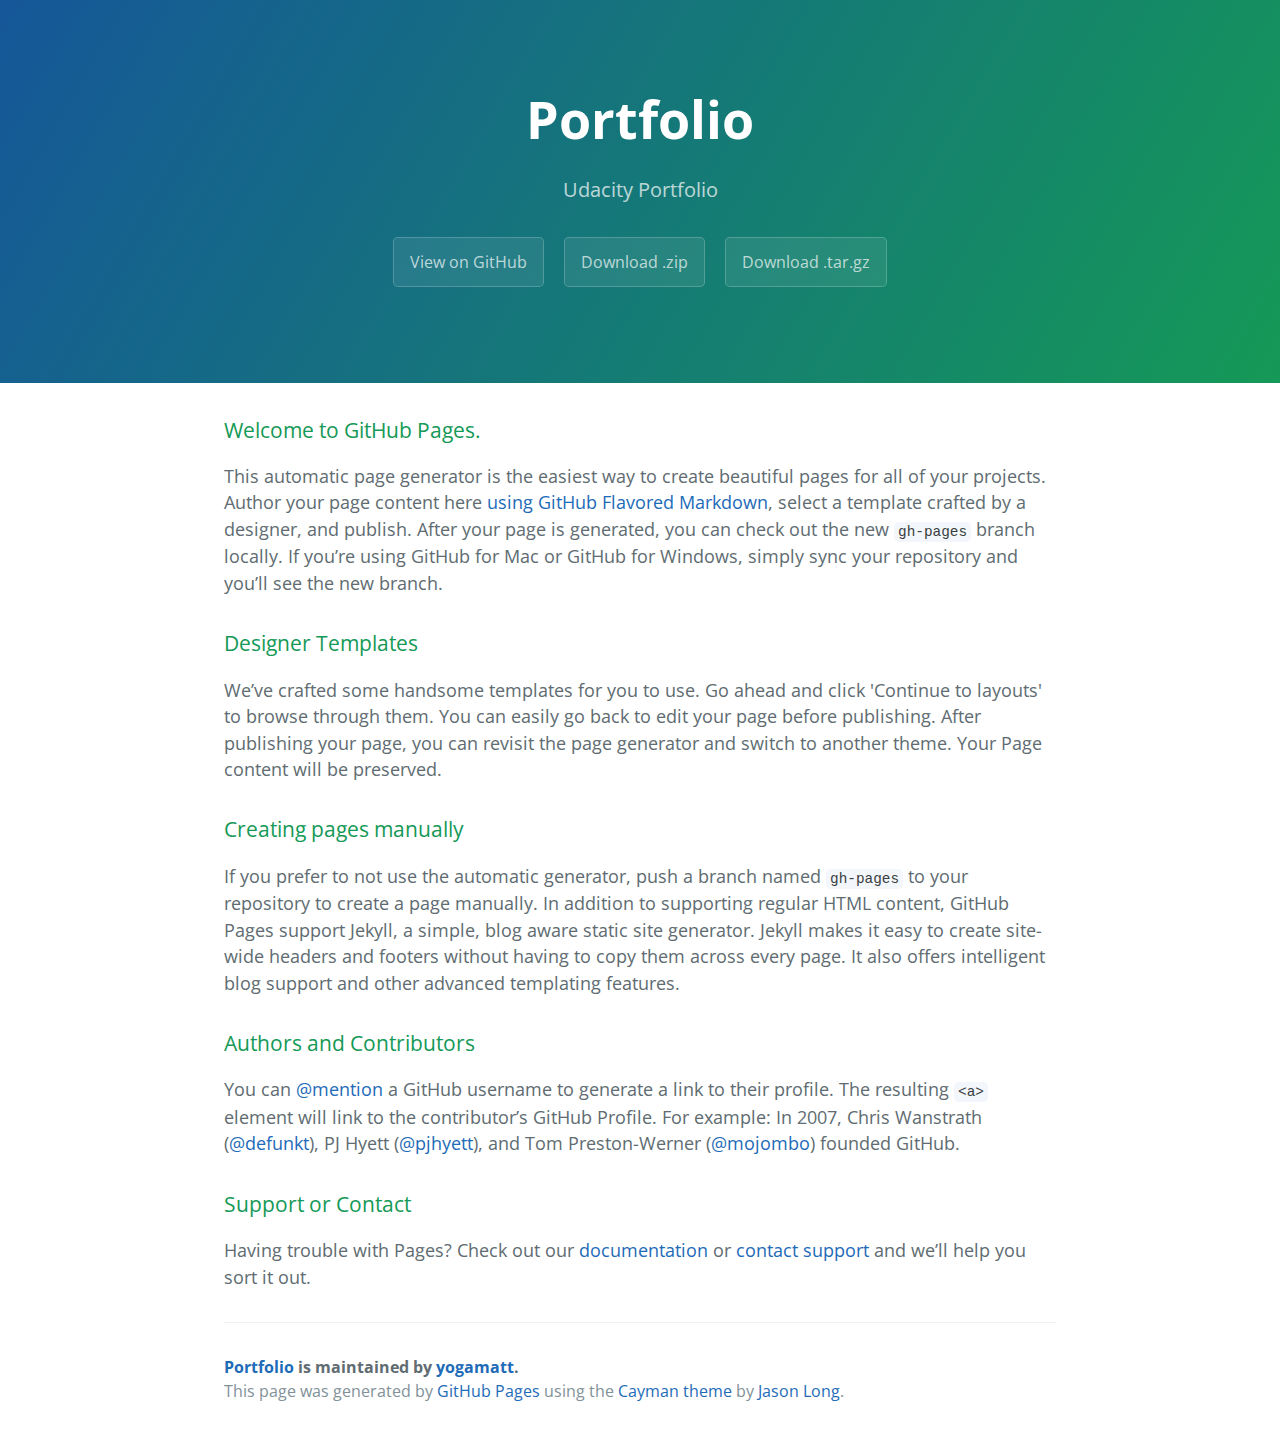
<file: index.html>
<!DOCTYPE html>
<html lang="en-us">
  <head>
    <meta charset="UTF-8">
    <title>Portfolio by yogamatt</title>
    <meta name="viewport" content="width=device-width, initial-scale=1">
    <link rel="stylesheet" type="text/css" href="stylesheets/normalize.css" media="screen">
    <link href='https://fonts.googleapis.com/css?family=Open+Sans:400,700' rel='stylesheet' type='text/css'>
    <link rel="stylesheet" type="text/css" href="stylesheets/stylesheet.css" media="screen">
    <link rel="stylesheet" type="text/css" href="stylesheets/github-light.css" media="screen">
  </head>
  <body>
    <section class="page-header">
      <h1 class="project-name">Portfolio</h1>
      <h2 class="project-tagline">Udacity Portfolio</h2>
      <a href="https://github.com/yogamatt/portfolio" class="btn">View on GitHub</a>
      <a href="https://github.com/yogamatt/portfolio/zipball/master" class="btn">Download .zip</a>
      <a href="https://github.com/yogamatt/portfolio/tarball/master" class="btn">Download .tar.gz</a>
    </section>

    <section class="main-content">
      <h3>
<a id="welcome-to-github-pages" class="anchor" href="#welcome-to-github-pages" aria-hidden="true"><span class="octicon octicon-link"></span></a>Welcome to GitHub Pages.</h3>

<p>This automatic page generator is the easiest way to create beautiful pages for all of your projects. Author your page content here <a href="https://guides.github.com/features/mastering-markdown/">using GitHub Flavored Markdown</a>, select a template crafted by a designer, and publish. After your page is generated, you can check out the new <code>gh-pages</code> branch locally. If you’re using GitHub for Mac or GitHub for Windows, simply sync your repository and you’ll see the new branch.</p>

<h3>
<a id="designer-templates" class="anchor" href="#designer-templates" aria-hidden="true"><span class="octicon octicon-link"></span></a>Designer Templates</h3>

<p>We’ve crafted some handsome templates for you to use. Go ahead and click 'Continue to layouts' to browse through them. You can easily go back to edit your page before publishing. After publishing your page, you can revisit the page generator and switch to another theme. Your Page content will be preserved.</p>

<h3>
<a id="creating-pages-manually" class="anchor" href="#creating-pages-manually" aria-hidden="true"><span class="octicon octicon-link"></span></a>Creating pages manually</h3>

<p>If you prefer to not use the automatic generator, push a branch named <code>gh-pages</code> to your repository to create a page manually. In addition to supporting regular HTML content, GitHub Pages support Jekyll, a simple, blog aware static site generator. Jekyll makes it easy to create site-wide headers and footers without having to copy them across every page. It also offers intelligent blog support and other advanced templating features.</p>

<h3>
<a id="authors-and-contributors" class="anchor" href="#authors-and-contributors" aria-hidden="true"><span class="octicon octicon-link"></span></a>Authors and Contributors</h3>

<p>You can <a href="https://github.com/blog/821" class="user-mention">@mention</a> a GitHub username to generate a link to their profile. The resulting <code>&lt;a&gt;</code> element will link to the contributor’s GitHub Profile. For example: In 2007, Chris Wanstrath (<a href="https://github.com/defunkt" class="user-mention">@defunkt</a>), PJ Hyett (<a href="https://github.com/pjhyett" class="user-mention">@pjhyett</a>), and Tom Preston-Werner (<a href="https://github.com/mojombo" class="user-mention">@mojombo</a>) founded GitHub.</p>

<h3>
<a id="support-or-contact" class="anchor" href="#support-or-contact" aria-hidden="true"><span class="octicon octicon-link"></span></a>Support or Contact</h3>

<p>Having trouble with Pages? Check out our <a href="https://help.github.com/pages">documentation</a> or <a href="https://github.com/contact">contact support</a> and we’ll help you sort it out.</p>

      <footer class="site-footer">
        <span class="site-footer-owner"><a href="https://github.com/yogamatt/portfolio">Portfolio</a> is maintained by <a href="https://github.com/yogamatt">yogamatt</a>.</span>

        <span class="site-footer-credits">This page was generated by <a href="https://pages.github.com">GitHub Pages</a> using the <a href="https://github.com/jasonlong/cayman-theme">Cayman theme</a> by <a href="https://twitter.com/jasonlong">Jason Long</a>.</span>
      </footer>

    </section>

  
  </body>
</html>
</file>
<file: stylesheets/stylesheet.css>
* {
  box-sizing: border-box; }

body {
  padding: 0;
  margin: 0;
  font-family: "Open Sans", "Helvetica Neue", Helvetica, Arial, sans-serif;
  font-size: 16px;
  line-height: 1.5;
  color: #606c71; }

a {
  color: #1e6bb8;
  text-decoration: none; }
  a:hover {
    text-decoration: underline; }

.btn {
  display: inline-block;
  margin-bottom: 1rem;
  color: rgba(255, 255, 255, 0.7);
  background-color: rgba(255, 255, 255, 0.08);
  border-color: rgba(255, 255, 255, 0.2);
  border-style: solid;
  border-width: 1px;
  border-radius: 0.3rem;
  transition: color 0.2s, background-color 0.2s, border-color 0.2s; }
  .btn + .btn {
    margin-left: 1rem; }

.btn:hover {
  color: rgba(255, 255, 255, 0.8);
  text-decoration: none;
  background-color: rgba(255, 255, 255, 0.2);
  border-color: rgba(255, 255, 255, 0.3); }

@media screen and (min-width: 64em) {
  .btn {
    padding: 0.75rem 1rem; } }

@media screen and (min-width: 42em) and (max-width: 64em) {
  .btn {
    padding: 0.6rem 0.9rem;
    font-size: 0.9rem; } }

@media screen and (max-width: 42em) {
  .btn {
    display: block;
    width: 100%;
    padding: 0.75rem;
    font-size: 0.9rem; }
    .btn + .btn {
      margin-top: 1rem;
      margin-left: 0; } }

.page-header {
  color: #fff;
  text-align: center;
  background-color: #159957;
  background-image: linear-gradient(120deg, #155799, #159957); }

@media screen and (min-width: 64em) {
  .page-header {
    padding: 5rem 6rem; } }

@media screen and (min-width: 42em) and (max-width: 64em) {
  .page-header {
    padding: 3rem 4rem; } }

@media screen and (max-width: 42em) {
  .page-header {
    padding: 2rem 1rem; } }

.project-name {
  margin-top: 0;
  margin-bottom: 0.1rem; }

@media screen and (min-width: 64em) {
  .project-name {
    font-size: 3.25rem; } }

@media screen and (min-width: 42em) and (max-width: 64em) {
  .project-name {
    font-size: 2.25rem; } }

@media screen and (max-width: 42em) {
  .project-name {
    font-size: 1.75rem; } }

.project-tagline {
  margin-bottom: 2rem;
  font-weight: normal;
  opacity: 0.7; }

@media screen and (min-width: 64em) {
  .project-tagline {
    font-size: 1.25rem; } }

@media screen and (min-width: 42em) and (max-width: 64em) {
  .project-tagline {
    font-size: 1.15rem; } }

@media screen and (max-width: 42em) {
  .project-tagline {
    font-size: 1rem; } }

.main-content :first-child {
  margin-top: 0; }
.main-content img {
  max-width: 100%; }
.main-content h1, .main-content h2, .main-content h3, .main-content h4, .main-content h5, .main-content h6 {
  margin-top: 2rem;
  margin-bottom: 1rem;
  font-weight: normal;
  color: #159957; }
.main-content p {
  margin-bottom: 1em; }
.main-content code {
  padding: 2px 4px;
  font-family: Consolas, "Liberation Mono", Menlo, Courier, monospace;
  font-size: 0.9rem;
  color: #383e41;
  background-color: #f3f6fa;
  border-radius: 0.3rem; }
.main-content pre {
  padding: 0.8rem;
  margin-top: 0;
  margin-bottom: 1rem;
  font: 1rem Consolas, "Liberation Mono", Menlo, Courier, monospace;
  color: #567482;
  word-wrap: normal;
  background-color: #f3f6fa;
  border: solid 1px #dce6f0;
  border-radius: 0.3rem; }
  .main-content pre > code {
    padding: 0;
    margin: 0;
    font-size: 0.9rem;
    color: #567482;
    word-break: normal;
    white-space: pre;
    background: transparent;
    border: 0; }
.main-content .highlight {
  margin-bottom: 1rem; }
  .main-content .highlight pre {
    margin-bottom: 0;
    word-break: normal; }
.main-content .highlight pre, .main-content pre {
  padding: 0.8rem;
  overflow: auto;
  font-size: 0.9rem;
  line-height: 1.45;
  border-radius: 0.3rem; }
.main-content pre code, .main-content pre tt {
  display: inline;
  max-width: initial;
  padding: 0;
  margin: 0;
  overflow: initial;
  line-height: inherit;
  word-wrap: normal;
  background-color: transparent;
  border: 0; }
  .main-content pre code:before, .main-content pre code:after, .main-content pre tt:before, .main-content pre tt:after {
    content: normal; }
.main-content ul, .main-content ol {
  margin-top: 0; }
.main-content blockquote {
  padding: 0 1rem;
  margin-left: 0;
  color: #819198;
  border-left: 0.3rem solid #dce6f0; }
  .main-content blockquote > :first-child {
    margin-top: 0; }
  .main-content blockquote > :last-child {
    margin-bottom: 0; }
.main-content table {
  display: block;
  width: 100%;
  overflow: auto;
  word-break: normal;
  word-break: keep-all; }
  .main-content table th {
    font-weight: bold; }
  .main-content table th, .main-content table td {
    padding: 0.5rem 1rem;
    border: 1px solid #e9ebec; }
.main-content dl {
  padding: 0; }
  .main-content dl dt {
    padding: 0;
    margin-top: 1rem;
    font-size: 1rem;
    font-weight: bold; }
  .main-content dl dd {
    padding: 0;
    margin-bottom: 1rem; }
.main-content hr {
  height: 2px;
  padding: 0;
  margin: 1rem 0;
  background-color: #eff0f1;
  border: 0; }

@media screen and (min-width: 64em) {
  .main-content {
    max-width: 64rem;
    padding: 2rem 6rem;
    margin: 0 auto;
    font-size: 1.1rem; } }

@media screen and (min-width: 42em) and (max-width: 64em) {
  .main-content {
    padding: 2rem 4rem;
    font-size: 1.1rem; } }

@media screen and (max-width: 42em) {
  .main-content {
    padding: 2rem 1rem;
    font-size: 1rem; } }

.site-footer {
  padding-top: 2rem;
  margin-top: 2rem;
  border-top: solid 1px #eff0f1; }

.site-footer-owner {
  display: block;
  font-weight: bold; }

.site-footer-credits {
  color: #819198; }

@media screen and (min-width: 64em) {
  .site-footer {
    font-size: 1rem; } }

@media screen and (min-width: 42em) and (max-width: 64em) {
  .site-footer {
    font-size: 1rem; } }

@media screen and (max-width: 42em) {
  .site-footer {
    font-size: 0.9rem; } }
</file>
<file: stylesheets/github-light.css>
/*
   Copyright 2014 GitHub Inc.

   Licensed under the Apache License, Version 2.0 (the "License");
   you may not use this file except in compliance with the License.
   You may obtain a copy of the License at

       http://www.apache.org/licenses/LICENSE-2.0

   Unless required by applicable law or agreed to in writing, software
   distributed under the License is distributed on an "AS IS" BASIS,
   WITHOUT WARRANTIES OR CONDITIONS OF ANY KIND, either express or implied.
   See the License for the specific language governing permissions and
   limitations under the License.

*/

.pl-c /* comment */ {
  color: #969896;
}

.pl-c1      /* constant, markup.raw, meta.diff.header, meta.module-reference, meta.property-name, support, support.constant, support.variable, variable.other.constant */,
.pl-s .pl-v /* string variable */ {
  color: #0086b3;
}

.pl-e  /* entity */,
.pl-en /* entity.name */ {
  color: #795da3;
}

.pl-s .pl-s1 /* string source */,
.pl-smi      /* storage.modifier.import, storage.modifier.package, storage.type.java, variable.other, variable.parameter.function */ {
  color: #333;
}

.pl-ent /* entity.name.tag */ {
  color: #63a35c;
}

.pl-k /* keyword, storage, storage.type */ {
  color: #a71d5d;
}

.pl-pds              /* punctuation.definition.string, string.regexp.character-class */,
.pl-s                /* string */,
.pl-s .pl-pse .pl-s1 /* string punctuation.section.embedded source */,
.pl-sr               /* string.regexp */,
.pl-sr .pl-cce       /* string.regexp constant.character.escape */,
.pl-sr .pl-sra       /* string.regexp string.regexp.arbitrary-repitition */,
.pl-sr .pl-sre       /* string.regexp source.ruby.embedded */ {
  color: #183691;
}

.pl-v /* variable */ {
  color: #ed6a43;
}

.pl-id /* invalid.deprecated */ {
  color: #b52a1d;
}

.pl-ii /* invalid.illegal */ {
  background-color: #b52a1d;
  color: #f8f8f8;
}

.pl-sr .pl-cce /* string.regexp constant.character.escape */ {
  color: #63a35c;
  font-weight: bold;
}

.pl-ml /* markup.list */ {
  color: #693a17;
}

.pl-mh        /* markup.heading */,
.pl-mh .pl-en /* markup.heading entity.name */,
.pl-ms        /* meta.separator */ {
  color: #1d3e81;
  font-weight: bold;
}

.pl-mq /* markup.quote */ {
  color: #008080;
}

.pl-mi /* markup.italic */ {
  color: #333;
  font-style: italic;
}

.pl-mb /* markup.bold */ {
  color: #333;
  font-weight: bold;
}

.pl-md /* markup.deleted, meta.diff.header.from-file */ {
  background-color: #ffecec;
  color: #bd2c00;
}

.pl-mi1 /* markup.inserted, meta.diff.header.to-file */ {
  background-color: #eaffea;
  color: #55a532;
}

.pl-mdr /* meta.diff.range */ {
  color: #795da3;
  font-weight: bold;
}

.pl-mo /* meta.output */ {
  color: #1d3e81;
}
</file>
